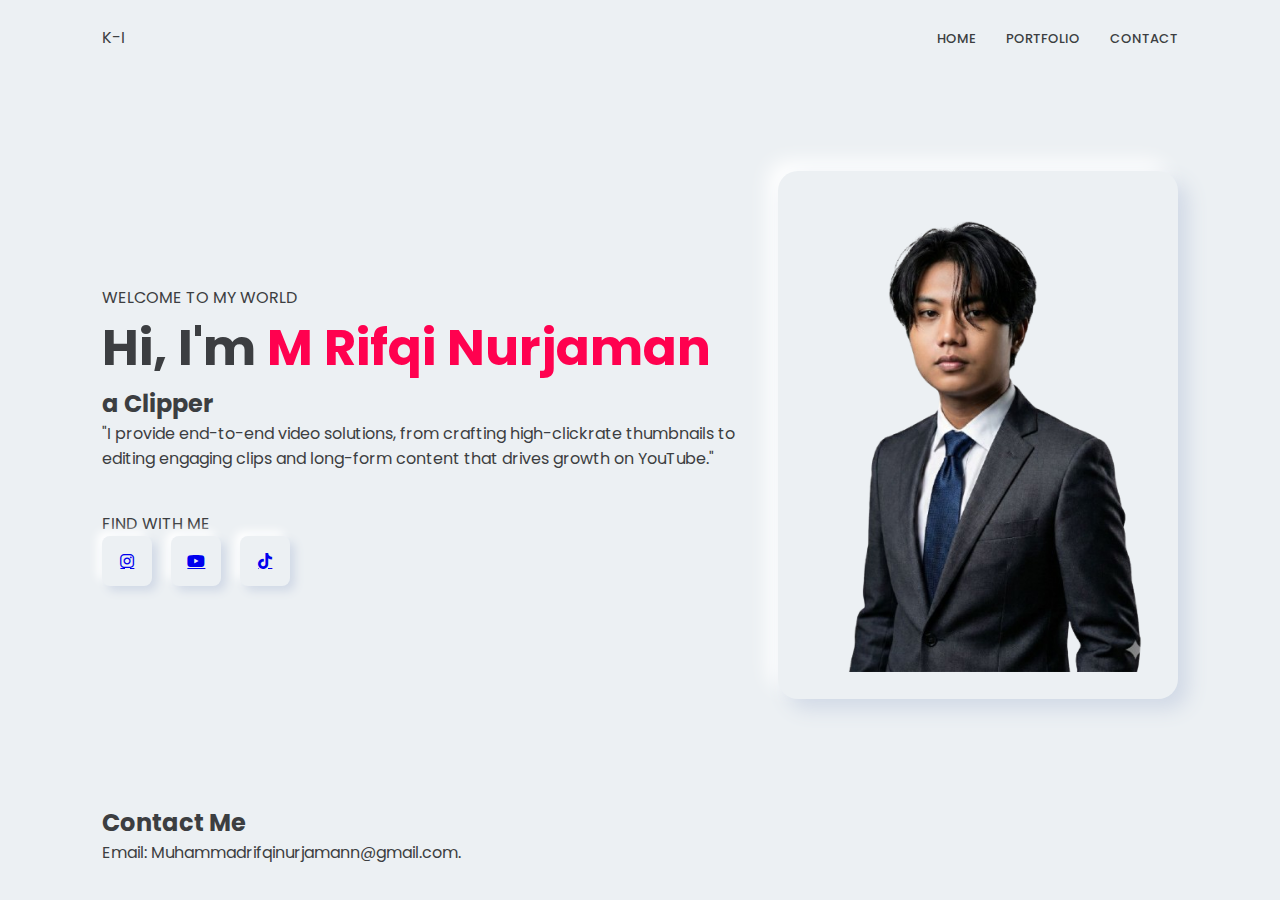
<file: index.html>
<!DOCTYPE html>
<html lang="id">

<head>
    <meta charset="UTF-8">
    <meta name="viewport" content="width=device-width, initial-scale=1.0">
    <title>Portofolio Saya | K-I</title>
    <link href="https://fonts.googleapis.com/css2?family=Poppins:wght@300;400;600;700&display=swap" rel="stylesheet">
    <link rel="stylesheet" href="https://cdnjs.cloudflare.com/ajax/libs/font-awesome/6.0.0/css/all.min.css">
    <link rel="stylesheet" href="style.css">
</head>

<body>

    <nav>
        <div class="logo">K-I</div>
        <ul>
            <li><a href="#home">HOME</a></li>
            <li><a href="portfolio.html">PORTFOLIO</a></li>
            <li><a href="#contact">CONTACT</a></li>
        </ul>
    </nav>

    <section id="home" class="hero">
        <div class="hero-text">
            <p class="subtitle">WELCOME TO MY WORLD</p>
            <h1>Hi, I'm <span>M Rifqi Nurjaman</span></h1>
            <h2>a <span id="typing-text"></span></h2>
            <p class="description">
                "I provide end-to-end video solutions, from crafting high-clickrate thumbnails to editing engaging clips
                and long-form content that drives growth on YouTube."
            </p>

            <div class="hero-footer">
                <div class="social-box">
                    <p>FIND WITH ME</p>
                    <div class="icons">

                        <a href="https://www.instagram.com/kroo.ikki_/" target="_blank" class="icon">
                            <i class="fab fa-instagram"></i>
                        </a>

                        <a href="https://www.youtube.com/@KurooIkkii" target="_blank" class="icon">
                            <i class="fab fa-youtube"></i>
                        </a>

                        <a href="https://www.tiktok.com/@kurooikkii" target="_blank" class="icon">
                            <i class="fab fa-tiktok"></i>
                        </a>
                    </div>
                </div>
            </div>
        </div>

        <div class="hero-image">
            <div class="img-card">
                <img src="images/profile.png" alt="Profile">
            </div>
        </div>
    </section>

    <section id="contact" class="common-section">
        <h2>Contact Me</h2>
        <p>Email: Muhammadrifqinurjamann@gmail.com.</p>
    </section>

    <script src="script.js"></script>
</body>

</html>
</file>
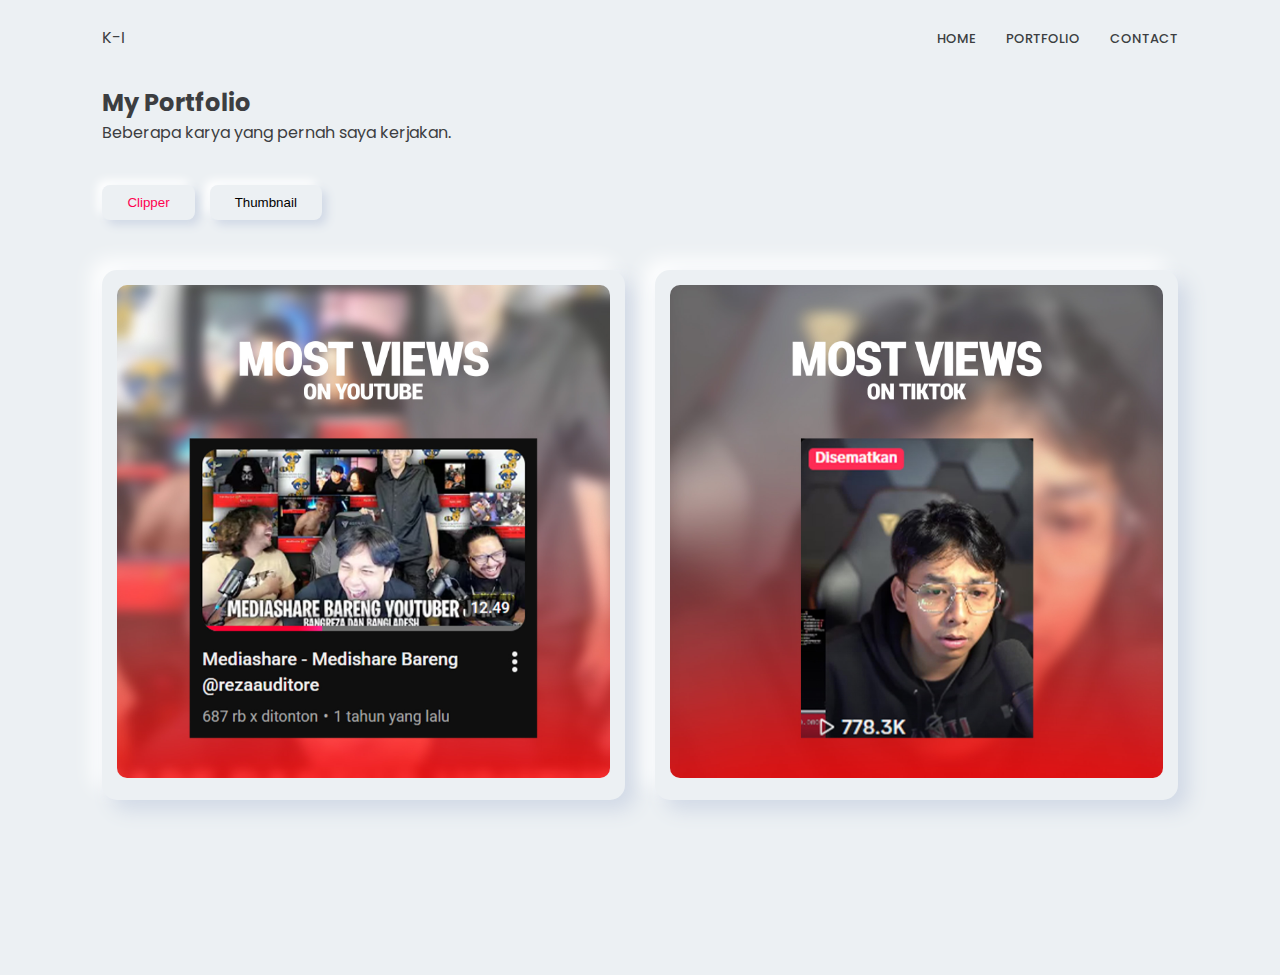
<file: Portfolio.html>
<!DOCTYPE html>
<html lang="id">

<head>
    <meta charset="UTF-8">
    <meta name="viewport" content="width=device-width, initial-scale=1.0">
    <title>Portfolio | M Rifqi Nurjaman</title>

    <link href="https://fonts.googleapis.com/css2?family=Poppins:wght@300;400;600;700&display=swap" rel="stylesheet">
    <link rel="stylesheet" href="style.css">

</head>

<body>

    <nav>
        <div class="logo">K-I</div>
        <ul>
            <li><a href="index.html">HOME</a></li>
            <li><a href="portfolio.html" class="active">PORTFOLIO</a></li>
            <li><a href="index.html#contact">CONTACT</a></li>
        </ul>
    </nav>

    <section class="common-section portfolio-page">
        <h2>My Portfolio</h2>
        <p>Beberapa karya yang pernah saya kerjakan.</p>
        <div class="portfolio-tabs">
            <button class="tab-btn active" data-target="clipper">Clipper</button>
            <button class="tab-btn" data-target="thumbnail">Thumbnail</button>
        </div>

        <!-- Clipper -->
        <div class="portfolio-content active" id="clipper">
            <div class="portfolio-grid">
                <div class="portfolio-item">
                    <img src="images/clip1.jpg" alt="Clipper 1">
                </div>
                <div class="portfolio-item">
                    <img src="images/clip2.jpg" alt="Clipper 2">
                </div>
            </div>
        </div>

        <!-- Thumbnail -->
        <div class="portfolio-content" id="thumbnail">
            <div class="portfolio-grid">
                <div class="portfolio-item">
                    <img src="images/thumb1.jpg" alt="Thumbnail 1">
                </div>
                <div class="portfolio-item">
                    <img src="images/thumb2.jpg" alt="Thumbnail 2">
                </div>
                <div class="portfolio-item">
                    <img src="images/thumb3.jpg" alt="Thumbnail 3">
                </div>
                <div class="portfolio-item">
                    <img src="images/thumb4.jpg" alt="Thumbnail 4">
                </div>
            </div>
        </div>
    </section>

    <script src="portfolio.js"></script>

</body>

</html>
</file>
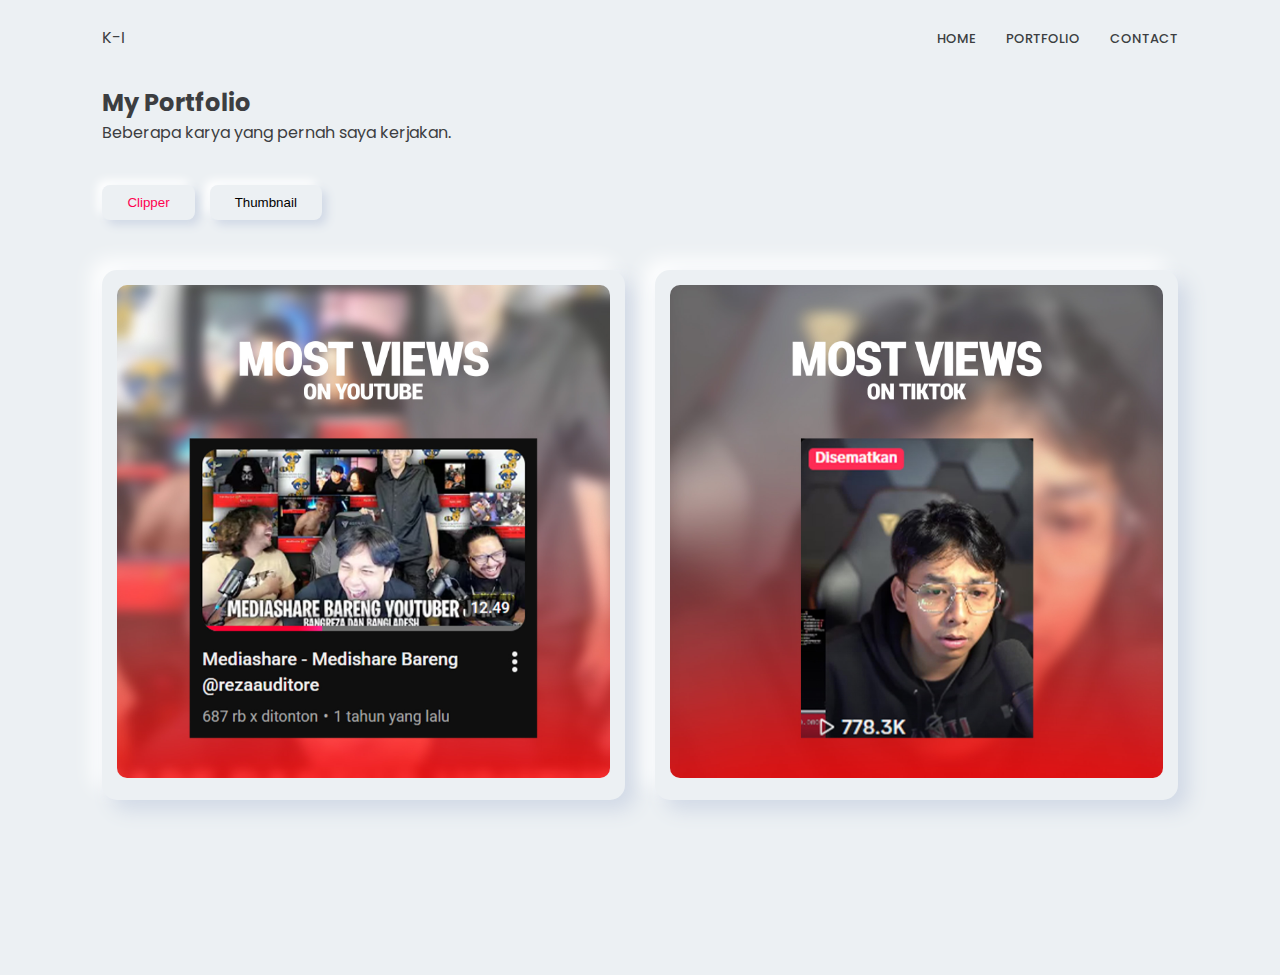
<file: portfolio.html>
<!DOCTYPE html>
<html lang="id">

<head>
    <meta charset="UTF-8">
    <meta name="viewport" content="width=device-width, initial-scale=1.0">
    <title>Portfolio | M Rifqi Nurjaman</title>

    <link href="https://fonts.googleapis.com/css2?family=Poppins:wght@300;400;600;700&display=swap" rel="stylesheet">
    <link rel="stylesheet" href="style.css">

</head>

<body>

    <nav>
        <div class="logo">K-I</div>
        <ul>
            <li><a href="index.html">HOME</a></li>
            <li><a href="portfolio.html" class="active">PORTFOLIO</a></li>
            <li><a href="index.html#contact">CONTACT</a></li>
        </ul>
    </nav>

    <section class="common-section portfolio-page">
        <h2>My Portfolio</h2>
        <p>Beberapa karya yang pernah saya kerjakan.</p>
        <div class="portfolio-tabs">
            <button class="tab-btn active" data-target="clipper">Clipper</button>
            <button class="tab-btn" data-target="thumbnail">Thumbnail</button>
        </div>

        <!-- Clipper -->
        <div class="portfolio-content active" id="clipper">
            <div class="portfolio-grid">
                <div class="portfolio-item">
                    <img src="images/clip1.jpg" alt="Clipper 1">
                </div>
                <div class="portfolio-item">
                    <img src="images/clip2.jpg" alt="Clipper 2">
                </div>
            </div>
        </div>

        <!-- Thumbnail -->
        <div class="portfolio-content" id="thumbnail">
            <div class="portfolio-grid">
                <div class="portfolio-item">
                    <img src="images/thumb1.jpg" alt="Thumbnail 1">
                </div>
                <div class="portfolio-item">
                    <img src="images/thumb2.jpg" alt="Thumbnail 2">
                </div>
                <div class="portfolio-item">
                    <img src="images/thumb3.jpg" alt="Thumbnail 3">
                </div>
                <div class="portfolio-item">
                    <img src="images/thumb4.jpg" alt="Thumbnail 4">
                </div>
            </div>
        </div>
    </section>

    <script src="portfolio.js"></script>

</body>

</html>
</file>
<file: style.css>
:root {
    --bg: #ecf0f3;
    --primary: #ff014f;
    --shadow-dark: #d1d9e6;
    --shadow-light: #ffffff;
}

* { margin: 0; padding: 0; box-sizing: border-box; }

body {
    background-color: var(--bg);
    font-family: 'Poppins', sans-serif;
    color: #3c3e41;
}

/* Navbar */
nav {
    display: flex; 
    justify-content: space-between; 
    padding: 25px 8%;
    align-items: center;
    position: sticky; top: 0; background: var(--bg); z-index: 100;
}

nav ul { display: flex; list-style: none; gap: 30px; }
nav ul li a { text-decoration: none; color: #3c3e41; font-weight: 500; font-size: 13px; }

/* Hero */
.hero {
    display: flex;
    padding: 50px 8%;
    align-items: center;
    min-height: 80vh;
}

.hero-text { flex: 1; }
.hero-text h1 { font-size: 50px; }
.hero-text h1 span { color: var(--primary); }

/* Neumorphism Image */
.img-card {
    width: 400px;
    background: var(--bg);
    padding: 20px;
    border-radius: 20px;
    box-shadow: 10px 10px 20px var(--shadow-dark), -10px -10px 20px var(--shadow-light);
}

.img-card img { width: 100%; border-radius: 15px; }

/* Button/Icon Style */
.icon {
    display: inline-flex;
    width: 50px; height: 50px;
    background: var(--bg);
    justify-content: center; align-items: center;
    border-radius: 8px;
    box-shadow: 5px 5px 10px var(--shadow-dark), -5px -5px 10px var(--shadow-light);
    margin-right: 15px;
    transition: 0.3s;
}

.icon:hover { color: var(--primary); transform: translateY(-3px); }

/* Responsive */
@media (max-width: 768px) {
    .hero { flex-direction: column-reverse; text-align: center; }
    nav ul {
        display: flex;
        flex-direction: column;
        gap: 10px;
    }
}
 .hero-footer {
        margin-top: 40px;
        display: flex;
        flex-direction: column;
        align-items: flex-start;
 }

 .common-section {
    padding: 10px 8%;
 }
/* Sembunyikan hamburger di desktop */
.menu-toggle {
    display: none;
    font-size: 24px;
    cursor: pointer;
    color: #3c3e41;
}

/* Responsive Tablet & HP */
@media (max-width: 768px) {
    .menu-toggle {
        display: block; /* Munculkan hamburger */
        z-index: 1001;
    }

    nav {
        justify-content: space-between;
        padding: 20px 8%;
    }

    /* Menu ditarik ke atas/samping saat sembunyi */
    nav ul {
        position: fixed;
        top: 0;
        right: -100%; /* Sembunyi di kanan */
        width: 70%;
        height: 100vh;
        background: var(--bg);
        flex-direction: column;
        justify-content: center;
        align-items: center;
        box-shadow: -10px 0 20px var(--shadow-dark);
        transition: 0.4s ease;
        z-index: 1000;
    }

    /* Menu muncul saat class 'active' ditambah lewat JS */
    nav ul.active {
        right: 0;
    }

    /* TATA LETAK FOTO PROFIL (Opsi A: Di atas teks) */
    .hero {
        flex-direction: column; /* Gambar di atas, teks di bawah */
        padding-top: 20px;
        text-align: center;
    }

    .hero-image {
        order: -1; /* Memaksa foto naik ke paling atas */
        margin-bottom: 30px;
    }

    .img-card {
        width: 180px; /* Ukuran lebih pas untuk HP */
        height: 180px;
        border-radius: 50%; /* Membuat foto jadi lingkaran */
        margin: 0 auto;
        overflow: hidden; /* Agar foto terpotong rapi */
        display: flex;
        justify-content: center;
        align-items: center;
    }

    .img-card img {
        width: 100%;
        height: auto;
        border-radius: 0; /* Menghapus radius lama */
    }

    .hero-text h1 {
        font-size: 32px; /* Perkecil font agar tidak berantakan */
    }
}
    @media (max-width: 768px) {
    /* ... kode yang lain ... */

    .hero-footer {
        width: 100%;
        margin-top: 40px;
        display: flex;
        flex-direction: column;
        align-items: center; /* Memastikan box sosial media ke tengah */
        text-align: center;
    }

    .social-box {
        width: 100%;
    }

    .icons {
        display: flex;
        justify-content: center; /* Memastikan ikon-ikon di dalamnya sejajar di tengah */
        gap: 10px; /* Memberi jarak antar ikon agar tidak terlalu rapat */
        margin-top: 15px;
    }
    
    .icon {
        margin-right: 0; /* Menghapus margin kanan desktop agar centering sempurna */
        margin: 0 7px;   /* Memberi jarak seimbang kiri-kanan */
    }
}

/* ===== Portfolio Page ===== */
.portfolio-page {
    min-height: 100vh;
}

.portfolio-grid {
    display: grid;
    grid-template-columns: repeat(auto-fit, minmax(250px, 1fr));
    gap: 30px;
    margin-top: 50px;
}

.portfolio-item {
    background: var(--bg);
    padding: 15px;
    border-radius: 15px;
    box-shadow: 10px 10px 20px var(--shadow-dark),
                -10px -10px 20px var(--shadow-light);
    overflow: hidden;
}

.portfolio-item img {
    width: 100%;
    border-radius: 10px;
    transition: 0.4s;
}

.portfolio-item:hover img {
    transform: scale(1.05);
}

/* ===== Portfolio Tabs ===== */
.portfolio-tabs {
    margin-top: 40px;
    display: flex;
    gap: 15px;
}

.tab-btn {
    padding: 10px 25px;
    border-radius: 8px;
    border: none;
    cursor: pointer;
    background: var(--bg);
    box-shadow: 5px 5px 10px var(--shadow-dark),
                -5px -5px 10px var(--shadow-light);
    font-weight: 500;
}

.tab-btn.active {
    color: var(--primary);
}

/* Content */
.portfolio-content {
    display: none;
    margin-top: 40px;
}

.portfolio-content.active {
    display: block;
}

/* Grid */
.portfolio-grid {
    display: grid;
    grid-template-columns: repeat(auto-fit, minmax(250px, 1fr));
    gap: 30px;
}

.portfolio-item {
    padding: 15px;
    border-radius: 15px;
    background: var(--bg);
    box-shadow: 10px 10px 20px var(--shadow-dark),
                -10px -10px 20px var(--shadow-light);
}

.portfolio-item img {
    width: 100%;
    border-radius: 10px;
    transition: 0.4s;
}

.portfolio-item:hover img {
    transform: scale(1.05);
}
</file>
